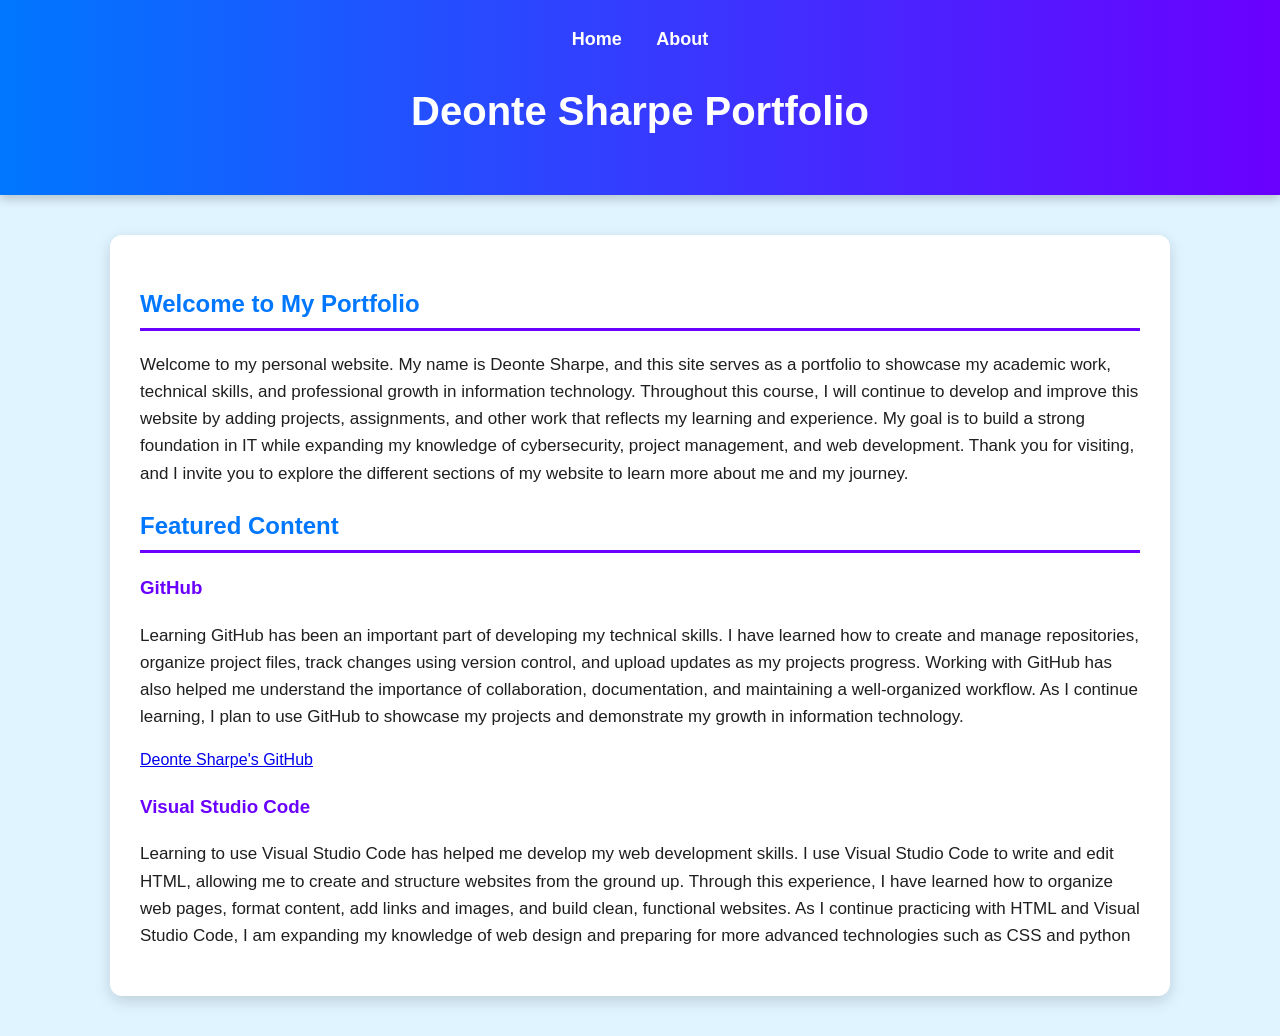
<file: index.html>
<!DOCTYPE html>
<html lang="en">
<head>
    <meta charset="UTF-8">
    <meta name="viewport" content="width=device-width, initial-scale=1.0">
    <title>Deonte Sharpe Portfolio Website</title>
    <link rel="stylesheet" href="style.css">
</head>
<body>

    <header>
        <!-- Navigation -->
         <nav>
            <ul>
                <li><a href="index.html">Home</a></li>
                <li><a href="about.html">About</a></li>
            </ul>
        </nav>

        <h1>Deonte Sharpe Portfolio</h1>
    </header>

    <main>
        <!-- Introduction -->
         <h2>Welcome to My Portfolio</h2>
         <p>Welcome to my personal website. My name is Deonte Sharpe, and this site serves as a portfolio to showcase my academic work, technical skills, and professional growth in information technology. Throughout this course, I will continue to develop and improve this website by adding projects, assignments, and other work that reflects my learning and experience. 
            My goal is to build a strong foundation in IT while expanding my knowledge of cybersecurity, project management, and web development. Thank you for visiting, and I invite you to explore the different sections of my website to learn more about me and my journey.</p>
        
        <!-- Featured Content -->
            <h2>Featured Content</h2>

            <h3>GitHub</h3>

            <p>Learning GitHub has been an important part of developing my technical skills. I have learned how to create and manage repositories, organize project files, track changes using version control, and upload updates as my projects progress. 
                Working with GitHub has also helped me understand the importance of collaboration, documentation, and maintaining a well-organized workflow. As I continue learning, I plan to use GitHub to showcase my projects and demonstrate my growth in information technology.</p>
            <a href="https://github.com/DeonteSharpe" target="_blank">Deonte Sharpe's GitHub</a>

            <h3>Visual Studio Code</h3>
            <p>Learning to use Visual Studio Code has helped me develop my web development skills. I use Visual Studio Code to write and edit HTML, allowing me to create and structure websites from the ground up. Through this experience, I have learned how to organize web pages, format content, add links and images, and build clean, functional websites. 
                As I continue practicing with HTML and Visual Studio Code, I am expanding my knowledge of web design and preparing for more advanced technologies such as CSS and python</p>

</body>
</html>
</file>
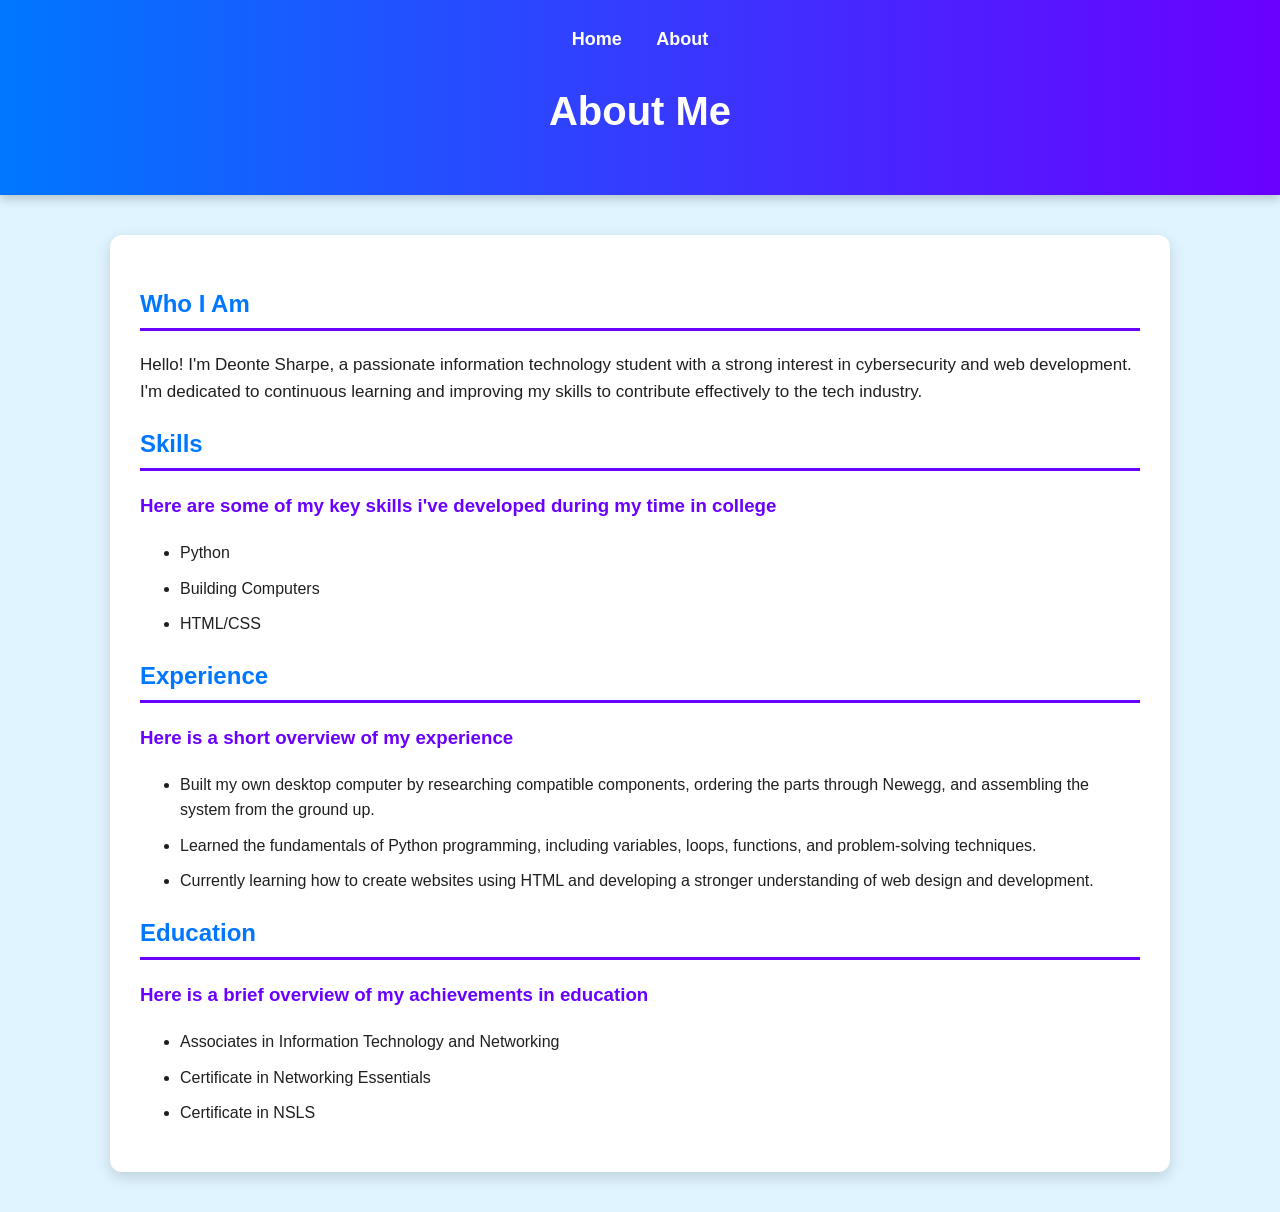
<file: about.html>
<!DOCTYPE html>
<html lang="en">
<head>
    <meta charset="UTF-8">
    <meta name="viewport" content="width=device-width, initial-scale=1.0">
    <title>About</title>
    <link rel="stylesheet" href="style.css">
</head>
<body>

    <header>
        <!-- Logo / Site Title -->
        <!-- Navigation -->
         <nav>
            <ul>
                <li><a href="index.html">Home</a></li>
                <li><a href="about.html">About</a></li>
            </ul>
        </nav>

        <h1>About Me</h1>
    </header>

    <main>
        <!-- About Me -->
         <h2>Who I Am</h2>

         <p>Hello! I'm Deonte Sharpe, a passionate information technology student with a strong interest in cybersecurity and web development. I'm dedicated to continuous learning and improving my skills to contribute effectively to the tech industry.</p>

        <!-- Skills -->
         <h2>Skills</h2>

         <h3>Here are some of my key skills i've developed during my time in college</h3>

         <ul>
            <li>Python</li>
            <li>Building Computers</li>
            <li>HTML/CSS</li>
         </ul>

        <!-- Experience -->
         <h2>Experience</h2>

         <h3>Here is a short overview of my experience</h3>

         <ul>
            <li>Built my own desktop computer by researching compatible components, ordering the parts through Newegg, and assembling the system from the ground up.</li>
            <li>Learned the fundamentals of Python programming, including variables, loops, functions, and problem-solving techniques.</li>
            <li>Currently learning how to create websites using HTML and developing a stronger understanding of web design and development.</li>
         </ul>

        <!-- Education -->
         <h2>Education</h2>

         <h3>Here is a brief overview of my achievements in education</h3>

         <ul>
            <li>Associates in Information Technology and Networking</li>
            <li>Certificate in Networking Essentials</li>
            <li>Certificate in NSLS</li>

    </main>

</body>
</html>
</file>
<file: style.css>
body {
    margin: 0;
    font-family: Arial, Helvetica, sans-serif;
    background-color: #dff4ff; /* Light Blue */
    color: #1f1f1f;
    line-height: 1.6;
}

/* ==========================
   Header
========================== */

header {
    background: linear-gradient(90deg, #0077ff, #6a00ff);
    color: white;
    text-align: center;
    padding: 25px;
    box-shadow: 0 4px 10px rgba(0,0,0,.2);
}

header h1 {
    margin-top: 15px;
    font-size: 2.5rem;
}

/* ==========================
   Navigation
========================== */

nav ul {
    list-style: none;
    margin: 0;
    padding: 0;
}

nav li {
    display: inline-block;
    margin: 0 15px;
}

nav a {
    color: white;
    text-decoration: none;
    font-weight: bold;
    font-size: 18px;
    transition: .3s;
}

nav a:hover {
    color: #dff4ff;
    text-shadow: 0 0 8px white;
}

/* ==========================
   Main Content
========================== */

main {
    width: 80%;
    max-width: 1000px;
    margin: 40px auto;
    background: white;
    padding: 30px;
    border-radius: 12px;
    box-shadow: 0 5px 15px rgba(0,0,0,.15);
}

/* ==========================
   Headings
========================== */

h2 {
    color: #0077ff;
    border-bottom: 3px solid #6a00ff;
    padding-bottom: 5px;
}

h3 {
    color: #6a00ff;
}

/* ==========================
   Paragraphs
========================== */

p {
    font-size: 17px;
}

/* ==========================
   Lists
========================== */

ul li {
    margin-bottom: 10px;
}

/* ==========================
   Footer
========================== */

footer {
    background: #0077ff;
    color: white;
    text-align: center;
    padding: 15px;
    margin-top: 40px;
}

/* ==========================
   Buttons (Future Use)
========================== */

button {
    background: #0077ff;
    color: white;
    border: none;
    padding: 12px 24px;
    border-radius: 6px;
    cursor: pointer;
    transition: .3s;
}

button:hover {
    background: #6a00ff;
}

/* ==========================
   Responsive Design
========================== */

@media (max-width: 768px) {

    main {
        width: 90%;
        padding: 20px;
    }

    nav li {
        display: block;
        margin: 10px 0;
    }

    header h1 {
        font-size: 2rem;
    }
}
</file>
